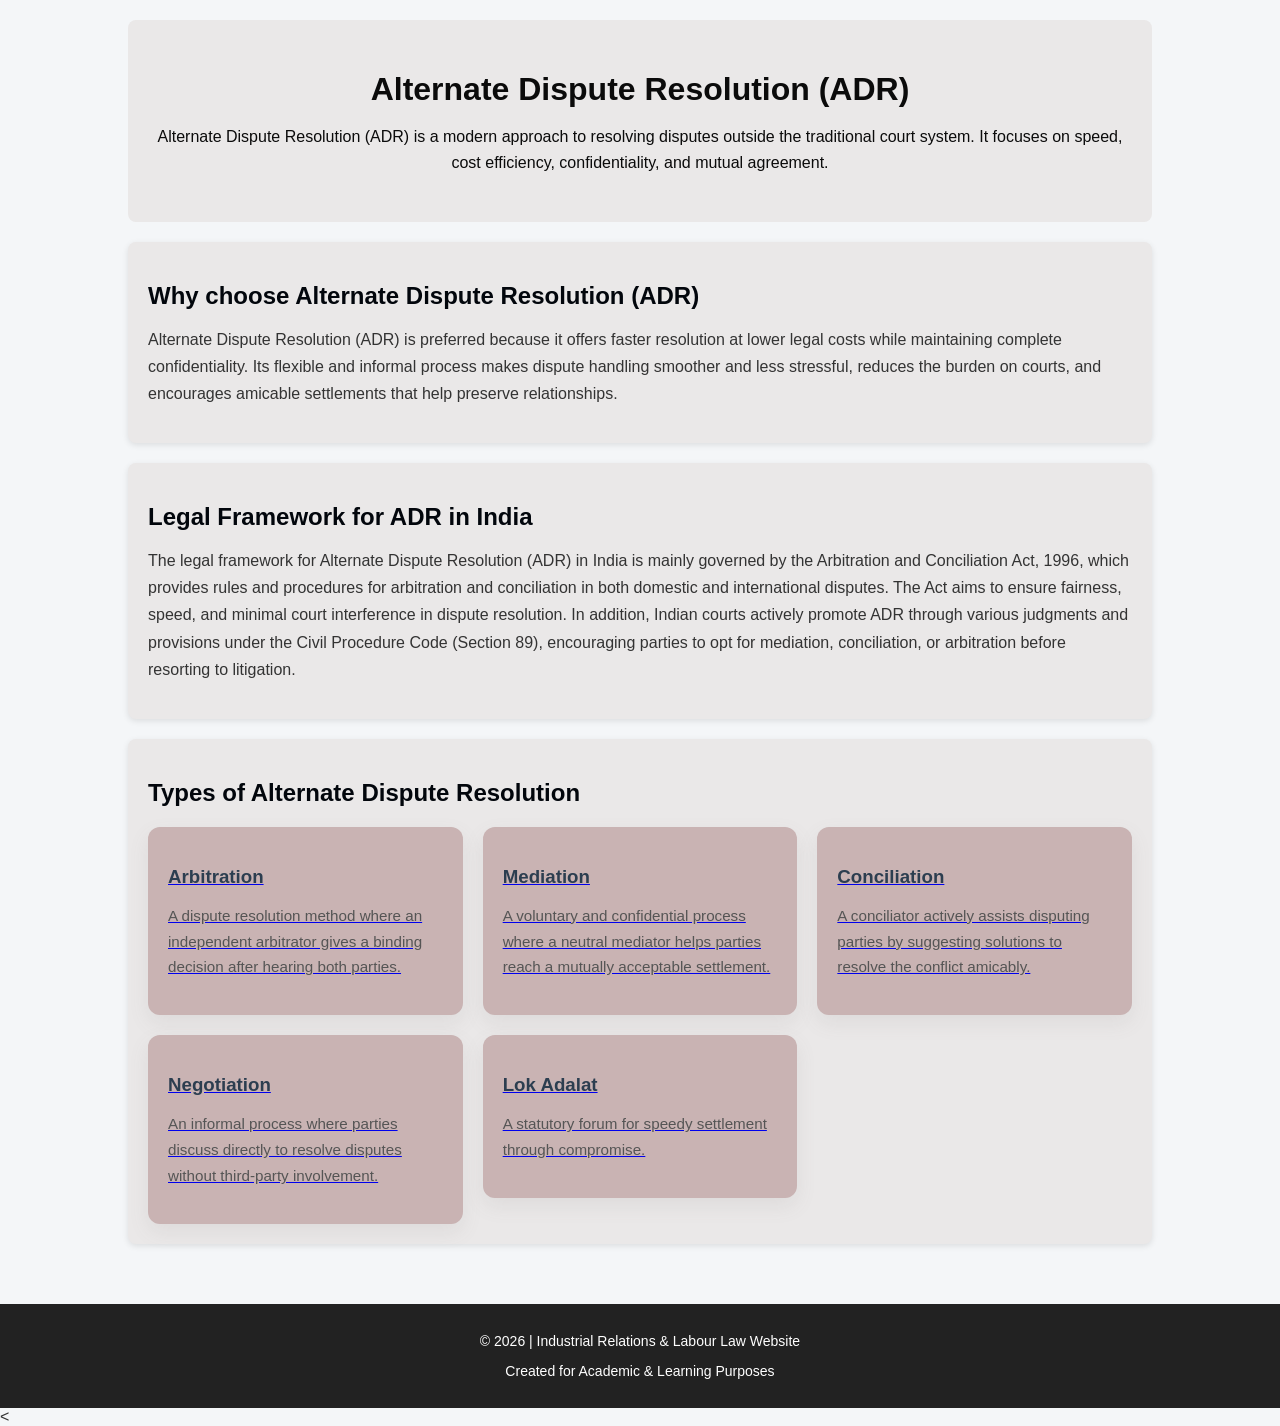
<file: 3.html>
<!DOCTYPE html>
<html lang="en">
<head>
    <meta charset="UTF-8">
    <meta name="viewport" content="width=device-width, initial-scale=1.0">
    <title>Alternate Dispute Resolution (ADR)</title>

    <!-- External CSS -->
    <link rel="stylesheet" href="4.css">
   
     
</head>

<body>

<div class="container">

    <header>
        <h1><strong>Alternate Dispute Resolution (ADR)</strong></h1>
        <p class="subtitle">
            Alternate Dispute Resolution (ADR) is a modern approach to resolving disputes 
            outside the traditional court system. It focuses on speed, cost efficiency, 
            confidentiality, and mutual agreement.
        </p>
    </header>

    <section class="content-section">
        <h2>Why choose Alternate Dispute Resolution (ADR)</h2>
        <p>
            Alternate Dispute Resolution (ADR) is preferred because it offers faster resolution at lower legal costs while maintaining complete confidentiality. 
            Its flexible and informal process makes dispute handling smoother and less stressful, reduces the burden on courts, and encourages amicable settlements that help preserve relationships.
        </p>
    </section>

    <section class="content-section">
        <h2>Legal Framework for ADR in India</h2>
        <p>
            The legal framework for Alternate Dispute Resolution (ADR) in India is mainly governed by the Arbitration and Conciliation Act, 1996, 
            which provides rules and procedures for arbitration and conciliation in both domestic and international disputes. The Act aims to ensure 
            fairness, speed, and minimal court interference in dispute resolution. In addition, Indian courts actively promote ADR through various 
            judgments and provisions under the Civil Procedure Code (Section 89), encouraging parties to opt for mediation, conciliation, or 
            arbitration before resorting to litigation.
        </p>
    </section>

    <!-- Types of Alternate Dispute Resolution -->
<section class="content-section">
    <h2>Types of Alternate Dispute Resolution</h2>

    <!-- Cards will be loaded here by JavaScript -->
    <div class="card-container" id="adrCards"></div>
</section>

<!-- Link JS -->
<script src="5.js"></script>




    

    </section>

</div>

<footer>
    <p>© 2026 | Industrial Relations & Labour Law Website</p>
    <p>Created for Academic & Learning Purposes</p>
</footer>

<

</body>
</html>
</file>
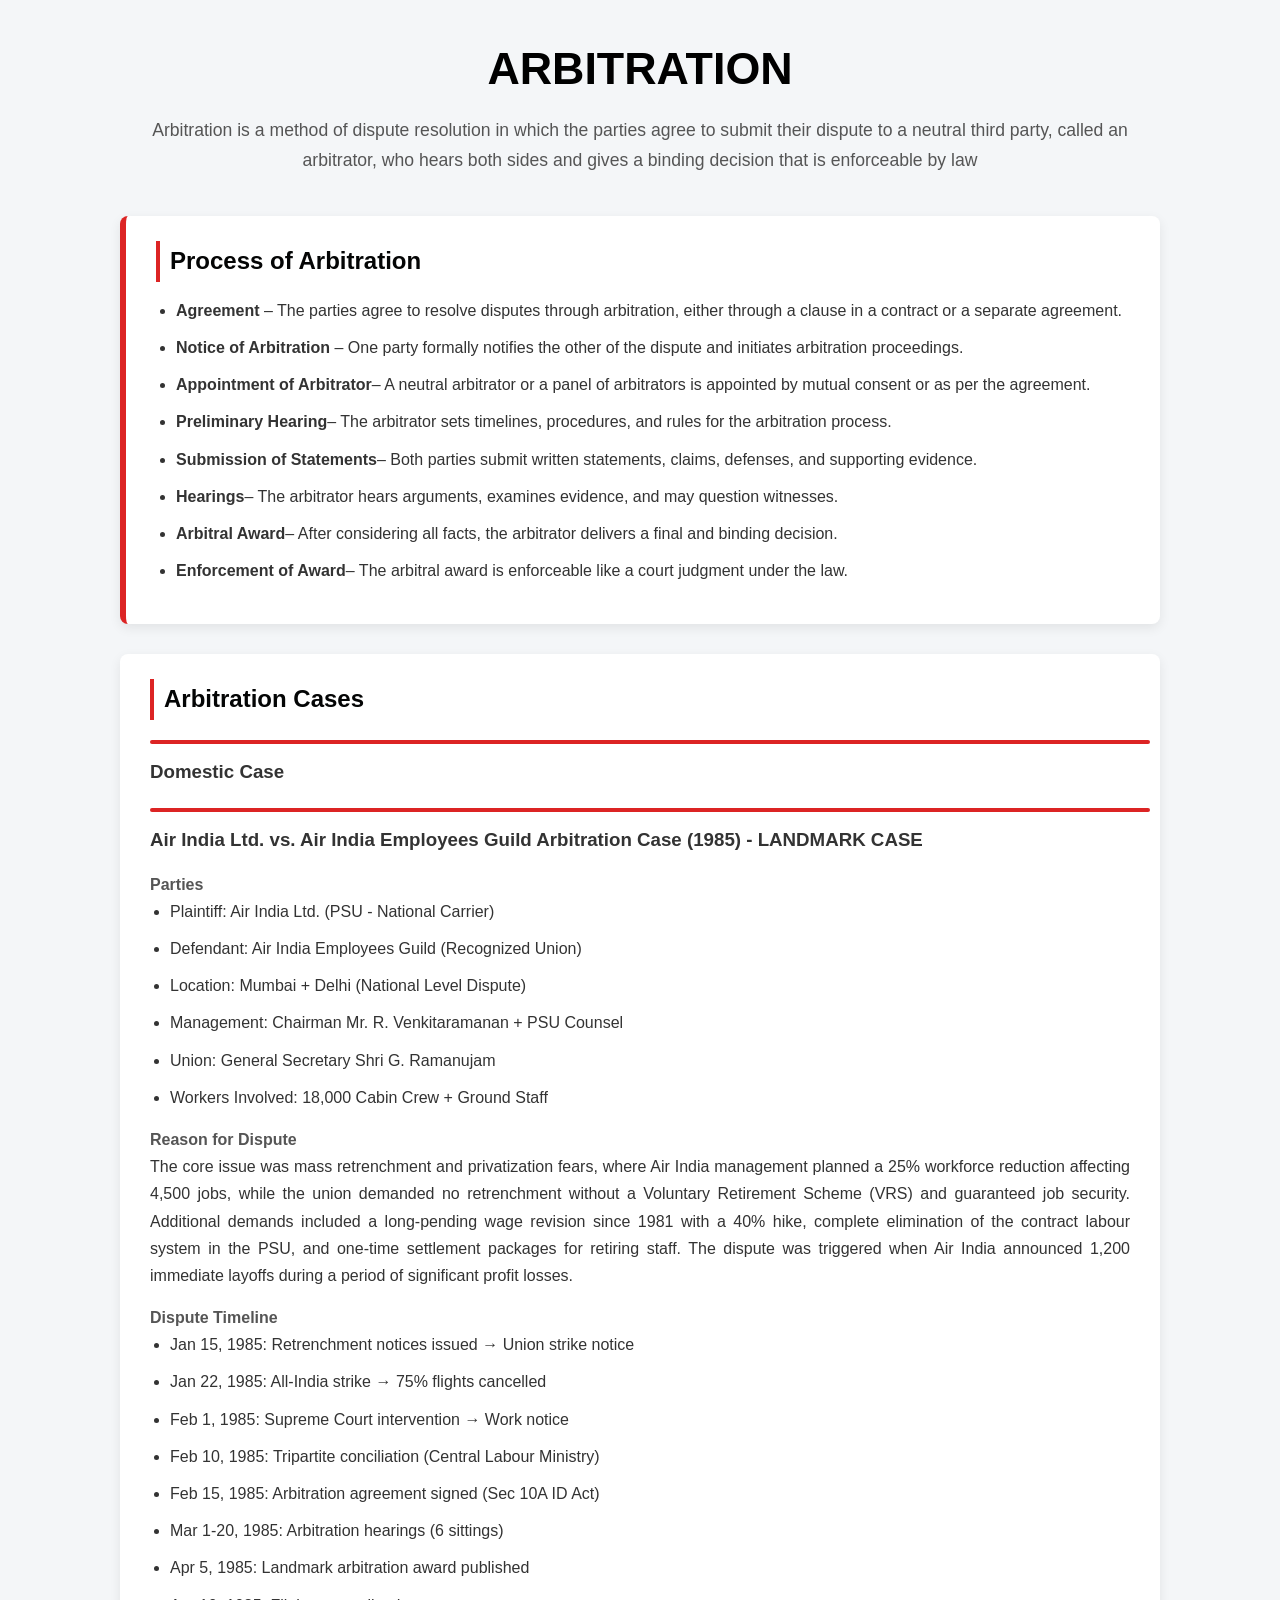
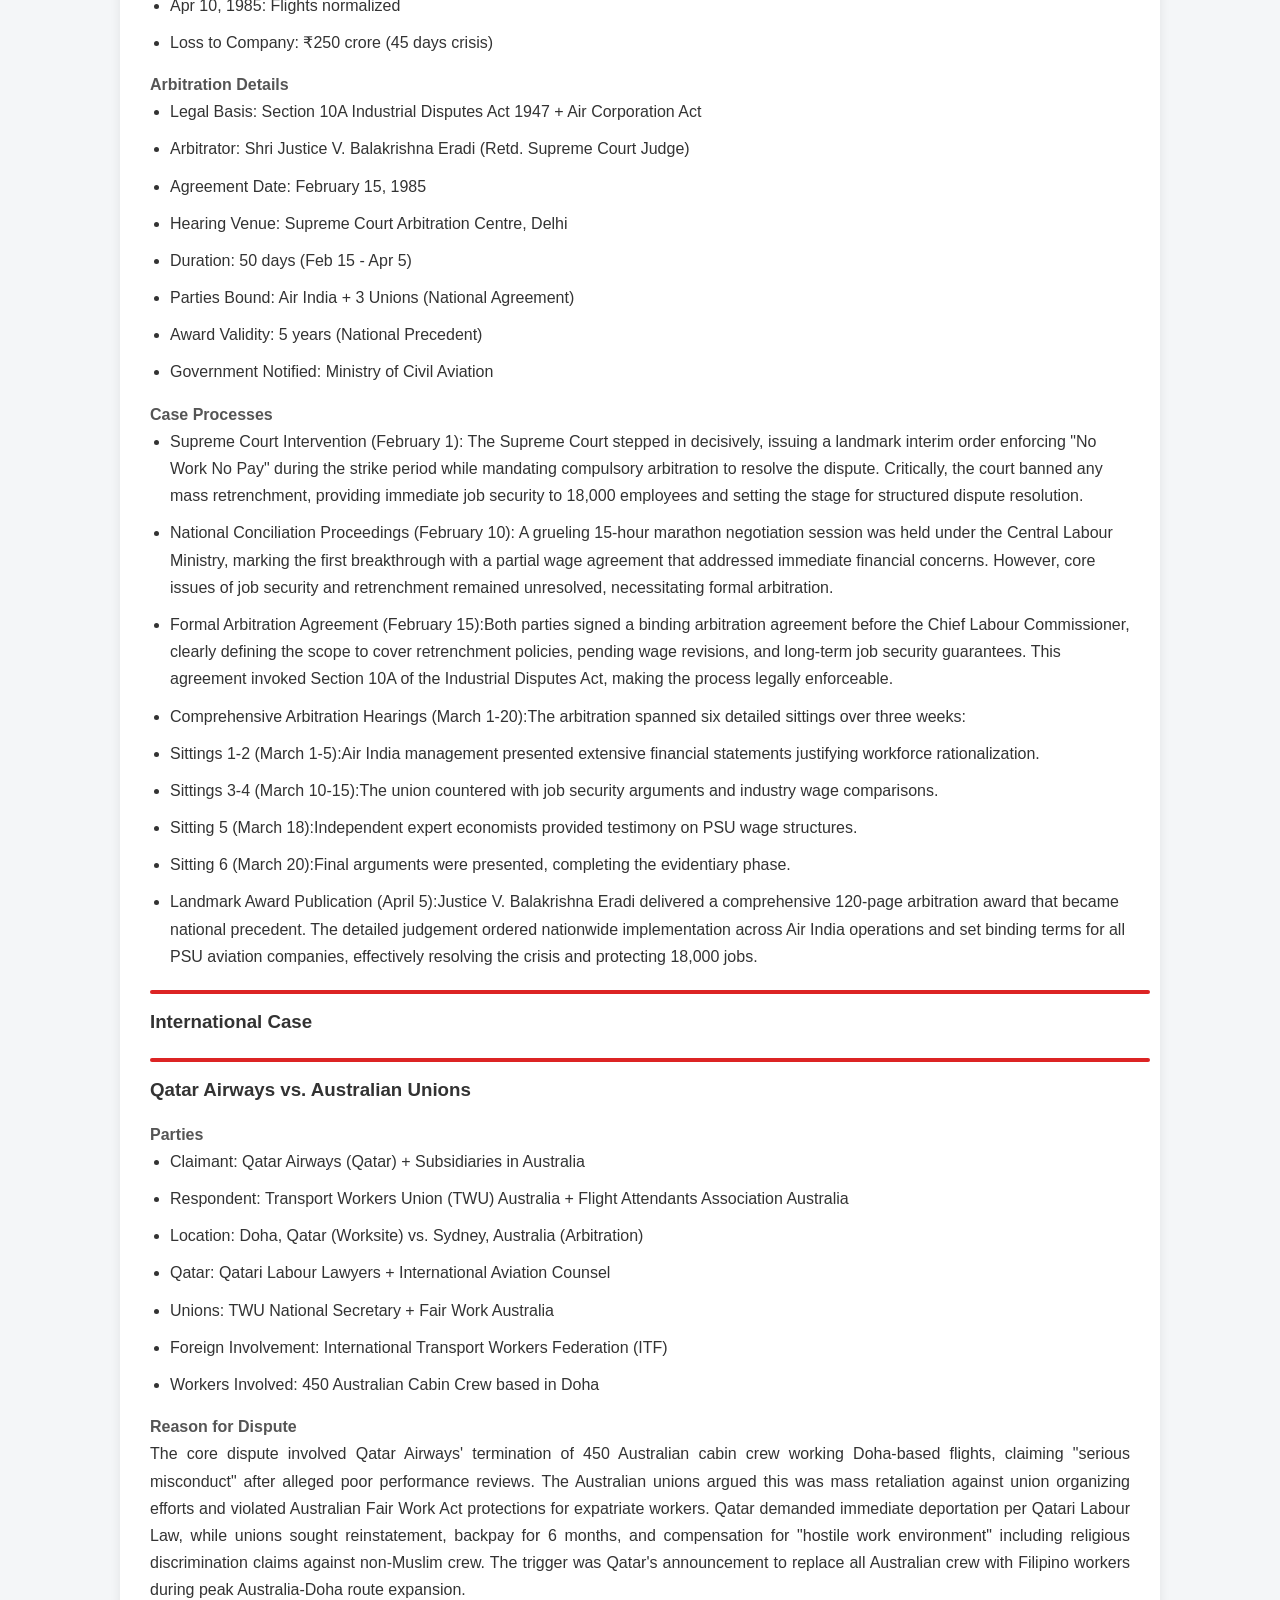
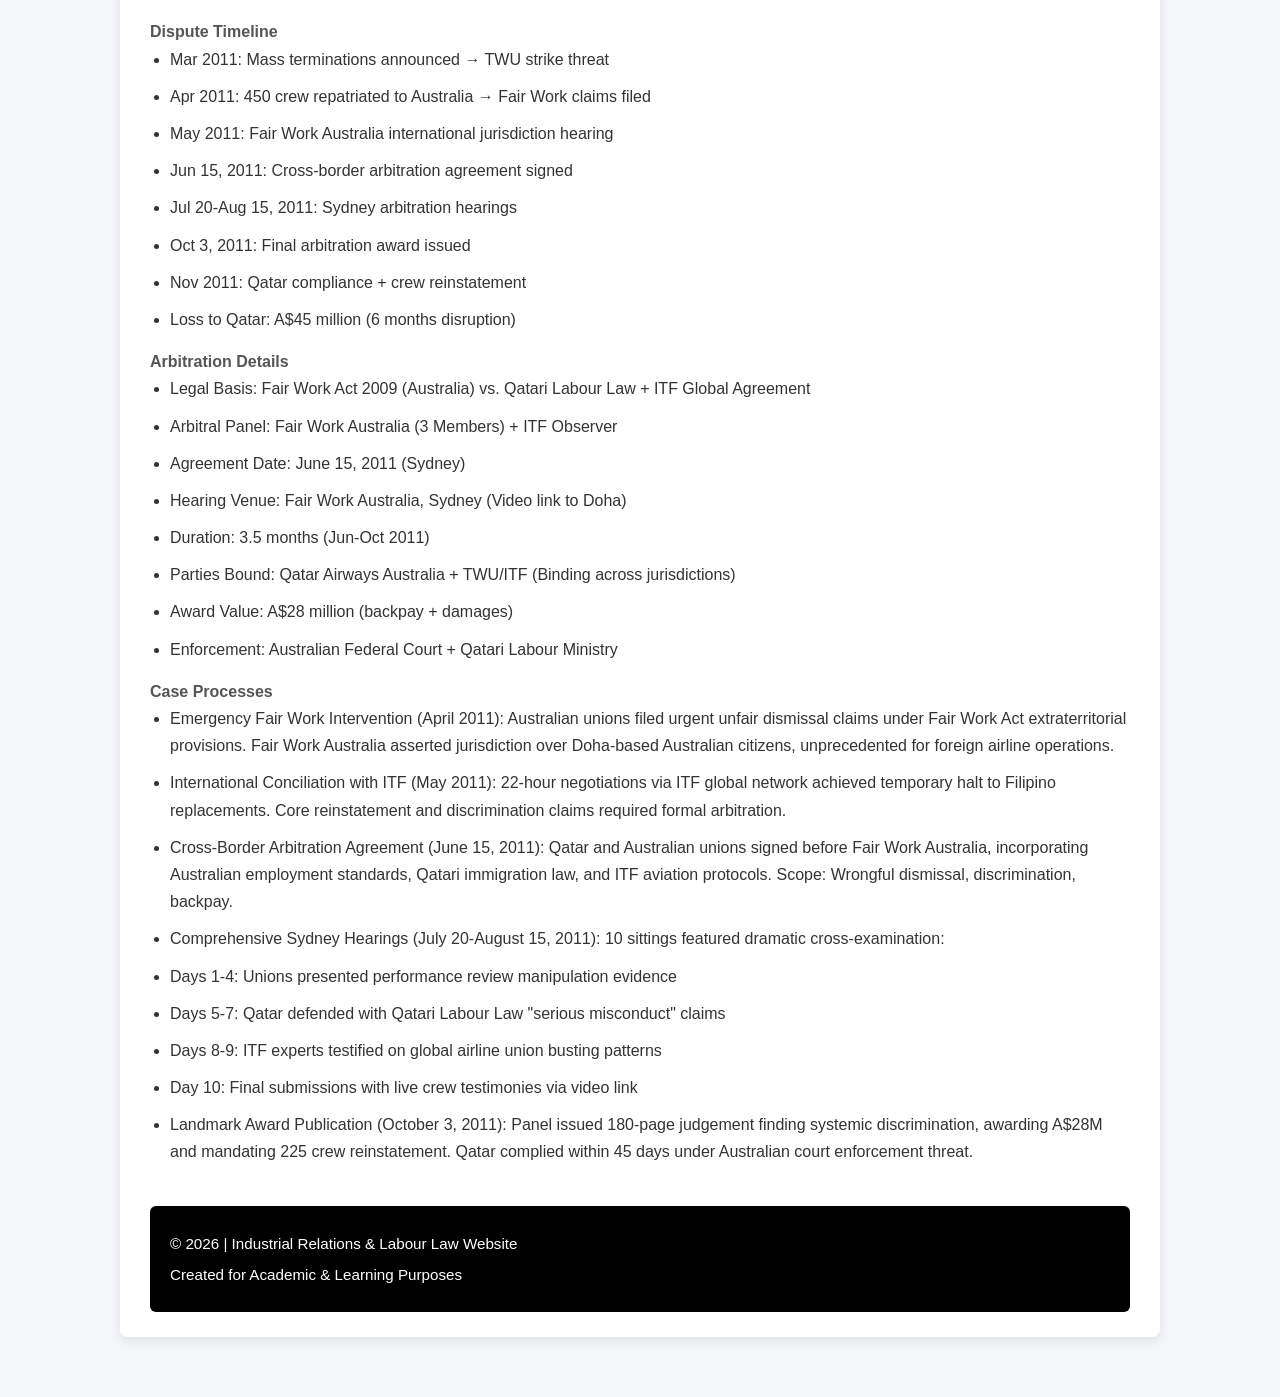
<file: arbitration.html>
<!DOCTYPE html>
<html lang="en">
<head>
    <meta charset="UTF-8">
    <meta name="viewport" content="width=device-width, initial-scale=1.0">
    <title>ARBITRATION</title>

    <!-- External CSS -->
    <link rel="stylesheet" href="arb.css">
    <script src="arb.js"></script>
</head>

<body>

<div class="container">

    <header>
        <h1>ARBITRATION</h1>
        <p class="subtitle">Arbitration is a method of dispute resolution in which 
            the parties agree to submit their dispute to a neutral third party, called an arbitrator, 
            who hears both sides and gives a binding decision that is enforceable by law</p>
    </header>

        <section class="content-section">
        <h2>Process of Arbitration</h2>
               
        <ul>
            <li><strong>Agreement</strong> – The parties agree to resolve disputes through arbitration, 
                either through a clause in a contract or a separate agreement. </li>
            <li><strong>Notice of Arbitration</strong> – One party formally notifies the other of the dispute and 
                initiates arbitration proceedings.</li>
            <li><strong>Appointment of Arbitrator</strong>– A neutral arbitrator or a panel of arbitrators is 
                appointed by mutual consent or as per the agreement.</li>
            <li><strong>Preliminary Hearing</strong>– The arbitrator sets timelines, procedures, and 
                rules for the arbitration process.</li>
            <li><strong>Submission of Statements</strong>– Both parties submit written statements, claims, 
                defenses, and supporting evidence.</li>
            <li><strong>Hearings</strong>– The arbitrator hears arguments, examines evidence, and
                 may question witnesses.</li>
            <li><strong>Arbitral Award</strong>– After considering all facts, the arbitrator 
                delivers a final and binding decision.</li>
            <li><strong>Enforcement of Award</strong>– The arbitral award is enforceable like a court judgment under the law.</li>
                    </ul>
    </section>

        <section class="content-section">
        <h2><strong>Arbitration Cases</strong></h2>
        <div class="red-divider"></div>
        <h3><strong>Domestic Case</strong></h3>
        <p>
        <h3><strong>Air India Ltd. vs. Air India Employees Guild Arbitration Case (1985) - LANDMARK CASE</strong>
            </h3>
        <h4><strong>Parties</strong></h4>
        <ul>
        <li>Plaintiff: Air India Ltd. (PSU - National Carrier)</li>
        <li>Defendant: Air India Employees Guild (Recognized Union)</li>
        <li> Location: Mumbai + Delhi (National Level Dispute)
        <li>Management: Chairman Mr. R. Venkitaramanan + PSU Counsel</li>
        <li>Union: General Secretary Shri G. Ramanujam</li>
        <li>Workers Involved: 18,000 Cabin Crew + Ground Staff</li>
            </ul>
        </p>
        <h4><strong>Reason for Dispute</strong></h4>
        <p>The core issue was mass retrenchment and privatization fears, where Air India management planned a 25% workforce
         reduction affecting 4,500 jobs, while the union demanded no retrenchment without a Voluntary Retirement Scheme 
         (VRS) and guaranteed job security. Additional demands included a long-pending wage revision since 1981 with a 
         40% hike, complete elimination of the contract labour system in the PSU, and one-time settlement packages for 
         retiring staff. The dispute was triggered when Air India announced 1,200 immediate layoffs during a period of 
         significant profit losses.
        </p>
        <h4><strong>Dispute Timeline</strong></h4>
        <ul>
        <li>Jan 15, 1985: Retrenchment notices issued → Union strike notice</li>
        <li>Jan 22, 1985: All-India strike → 75% flights cancelled</li>
        <li>Feb 1, 1985: Supreme Court intervention → Work notice</li>
        <li>Feb 10, 1985: Tripartite conciliation (Central Labour Ministry)</li>
        <li>Feb 15, 1985: Arbitration agreement signed (Sec 10A ID Act)</li>
        <li>Mar 1-20, 1985: Arbitration hearings (6 sittings)</li>
        <li>Apr 5, 1985: Landmark arbitration award published</li>
        <li>Apr 10, 1985: Flights normalized</li>
        <li>Loss to Company: ₹250 crore (45 days crisis)</li></ul>
           
        <h4><strong>Arbitration Details</strong></h4>
        <ul>
        <li>Legal Basis: Section 10A Industrial Disputes Act 1947 + Air Corporation Act</li>
        <li>Arbitrator: Shri Justice V. Balakrishna Eradi (Retd. Supreme Court Judge)</li>
        <li>Agreement Date: February 15, 1985</li>
        <li>Hearing Venue: Supreme Court Arbitration Centre, Delhi</li>
        <li>Duration: 50 days (Feb 15 - Apr 5)</li>
        <li>Parties Bound: Air India + 3 Unions (National Agreement)</li>
        <li>Award Validity: 5 years (National Precedent)</li>
        <li>Government Notified: Ministry of Civil Aviation</li>
             </ul>

        <h4><strong>Case Processes</strong></h4>
    <ul>
        <li>Supreme Court Intervention (February 1): The Supreme Court stepped in decisively, issuing a 
        landmark interim order enforcing "No Work No Pay" during the strike period while mandating compulsory 
        arbitration to resolve the dispute. Critically, the court banned any mass retrenchment, providing 
        immediate job security to 18,000 employees and setting the stage for structured dispute resolution.</li>
        
        <li>National Conciliation Proceedings (February 10): A grueling 15-hour marathon negotiation session was 
        held under the Central Labour Ministry, marking the first breakthrough with a partial wage agreement 
        that addressed immediate financial concerns. However, core issues of job security and retrenchment 
        remained unresolved, necessitating formal arbitration.</li>
        
        <li>Formal Arbitration Agreement (February 15):Both parties signed a binding arbitration 
        agreement before the Chief Labour Commissioner, clearly defining the scope to cover retrenchment policies,
        pending wage revisions, and long-term job security guarantees. This agreement invoked Section 10A of the 
        Industrial Disputes Act, making the process legally enforceable.</li>
        
        <li>Comprehensive Arbitration Hearings (March 1-20):The arbitration spanned six detailed sittings over three weeks:</li>
          <li>Sittings 1-2 (March 1-5):Air India management presented extensive financial statements justifying workforce rationalization.</li>
          <li>Sittings 3-4 (March 10-15):The union countered with job security arguments and industry wage comparisons.</li>
          <li>Sitting 5 (March 18):Independent expert economists provided testimony on PSU wage structures.</li>
          <li>Sitting 6 (March 20):Final arguments were presented, completing the evidentiary phase.</li>
          <li>Landmark Award Publication (April 5):Justice V. Balakrishna Eradi delivered a comprehensive 120-page arbitration 
            award that became national precedent. The detailed judgement ordered nationwide implementation across Air India 
            operations and set binding terms for all PSU aviation companies, effectively resolving the crisis and protecting
             18,000 jobs.</li>
     </ul>
     <div class="red-divider"></div>
     <h3><strong>International Case</strong></h3>
     <p>
     <h3><strong>Qatar Airways vs. Australian Unions</strong>
         </h3>
     <h4><strong>Parties</strong></h4>
     <ul>
     <li>Claimant: Qatar Airways (Qatar) + Subsidiaries in Australia</li>
        <li>Respondent: Transport Workers Union (TWU) Australia + Flight Attendants Association Australia</li>
        <li> Location: Doha, Qatar (Worksite) vs. Sydney, Australia (Arbitration)</li>
        <li>Qatar: Qatari Labour Lawyers + International Aviation Counsel</li>
        <li>Unions: TWU National Secretary + Fair Work Australia</li>
        <li>Foreign Involvement: International Transport Workers Federation (ITF)</li>
        <li>Workers Involved: 450 Australian Cabin Crew based in Doha</li>
        </ul>
     </p>
     <h4><strong>Reason for Dispute</strong></h4>
     <p>The core dispute involved Qatar Airways' termination of 450 Australian cabin crew working Doha-based
         flights, claiming "serious misconduct" after alleged poor performance reviews. The Australian unions
          argued this was mass retaliation against union organizing efforts and violated Australian Fair Work
           Act protections for expatriate workers. Qatar demanded immediate deportation per Qatari Labour Law,
            while unions sought reinstatement, backpay for 6 months, and compensation for "hostile work 
            environment" including religious discrimination claims against non-Muslim crew. 
            The trigger was Qatar's announcement to replace all Australian crew with Filipino workers 
            during peak Australia-Doha route expansion.
     </p>
     <h4><strong>Dispute Timeline</strong></h4>
    <ul>
     <li>Mar 2011: Mass terminations announced → TWU strike threat</li>
     <li>Apr 2011: 450 crew repatriated to Australia → Fair Work claims filed</li>
     <li>May 2011: Fair Work Australia international jurisdiction hearing</li>
     <li>Jun 15, 2011: Cross-border arbitration agreement signed</li>
     <li>Jul 20-Aug 15, 2011: Sydney arbitration hearings</li>
     <li>Oct 3, 2011: Final arbitration award issued</li>
     <li>Nov 2011: Qatar compliance + crew reinstatement</li>
     <li>Loss to Qatar: A$45 million (6 months disruption)</li>
    </ul>
        
     <h4><strong>Arbitration Details</strong></h4>
     <ul>
     <li>Legal Basis: Fair Work Act 2009 (Australia) vs. Qatari Labour Law + ITF Global Agreement</li>
     <li>  Arbitral Panel: Fair Work Australia (3 Members) + ITF Observer</li>
     <li>Agreement Date: June 15, 2011 (Sydney)</li>
     <li>Hearing Venue: Fair Work Australia, Sydney (Video link to Doha)</li>
     <li>Duration: 3.5 months (Jun-Oct 2011)</li>
     <li>Parties Bound: Qatar Airways Australia + TWU/ITF (Binding across jurisdictions)</li>
     <li>Award Value: A$28 million (backpay + damages)</li>
     <li>Enforcement: Australian Federal Court + Qatari Labour Ministry</li>
     </ul>

     <h4><strong>Case Processes</strong></h4>
 <ul>
     <li>Emergency Fair Work Intervention (April 2011): Australian unions filed urgent unfair dismissal 
        claims under Fair Work Act extraterritorial provisions. Fair Work Australia asserted jurisdiction 
        over Doha-based Australian citizens, unprecedented for foreign airline operations.</li>

     <li>International Conciliation with ITF (May 2011): 22-hour negotiations via ITF global network 
        achieved temporary halt to Filipino replacements. Core reinstatement and discrimination claims 
        required formal arbitration.</li>
        
     <li>Cross-Border Arbitration Agreement (June 15, 2011): Qatar and Australian unions signed before
         Fair Work Australia, incorporating Australian employment standards, Qatari immigration law, and 
         ITF aviation protocols. Scope: Wrongful dismissal, discrimination, backpay.</li>
        
     <li>Comprehensive Sydney Hearings (July 20-August 15, 2011): 10 sittings featured dramatic cross-examination:</li>
         <li>Days 1-4: Unions presented performance review manipulation evidence</li>
         <li>Days 5-7: Qatar defended with Qatari Labour Law "serious misconduct" claims</li>
         <li>Days 8-9: ITF experts testified on global airline union busting patterns</li>
         <li>Day 10: Final submissions with live crew testimonies via video link</li>
        
     <li>Landmark Award Publication (October 3, 2011): Panel issued 180-page judgement finding systemic 
        discrimination, awarding A$28M and mandating 225 crew reinstatement. Qatar complied within 45 days 
        under Australian court enforcement threat.</li>
</ul>
    
<!-- Footer -->
<footer class="site-footer">
    <p>© 2026 | Industrial Relations & Labour Law Website</p>
    <p>Created for Academic & Learning Purposes</p>
</footer>

</body>
</html>
</file>
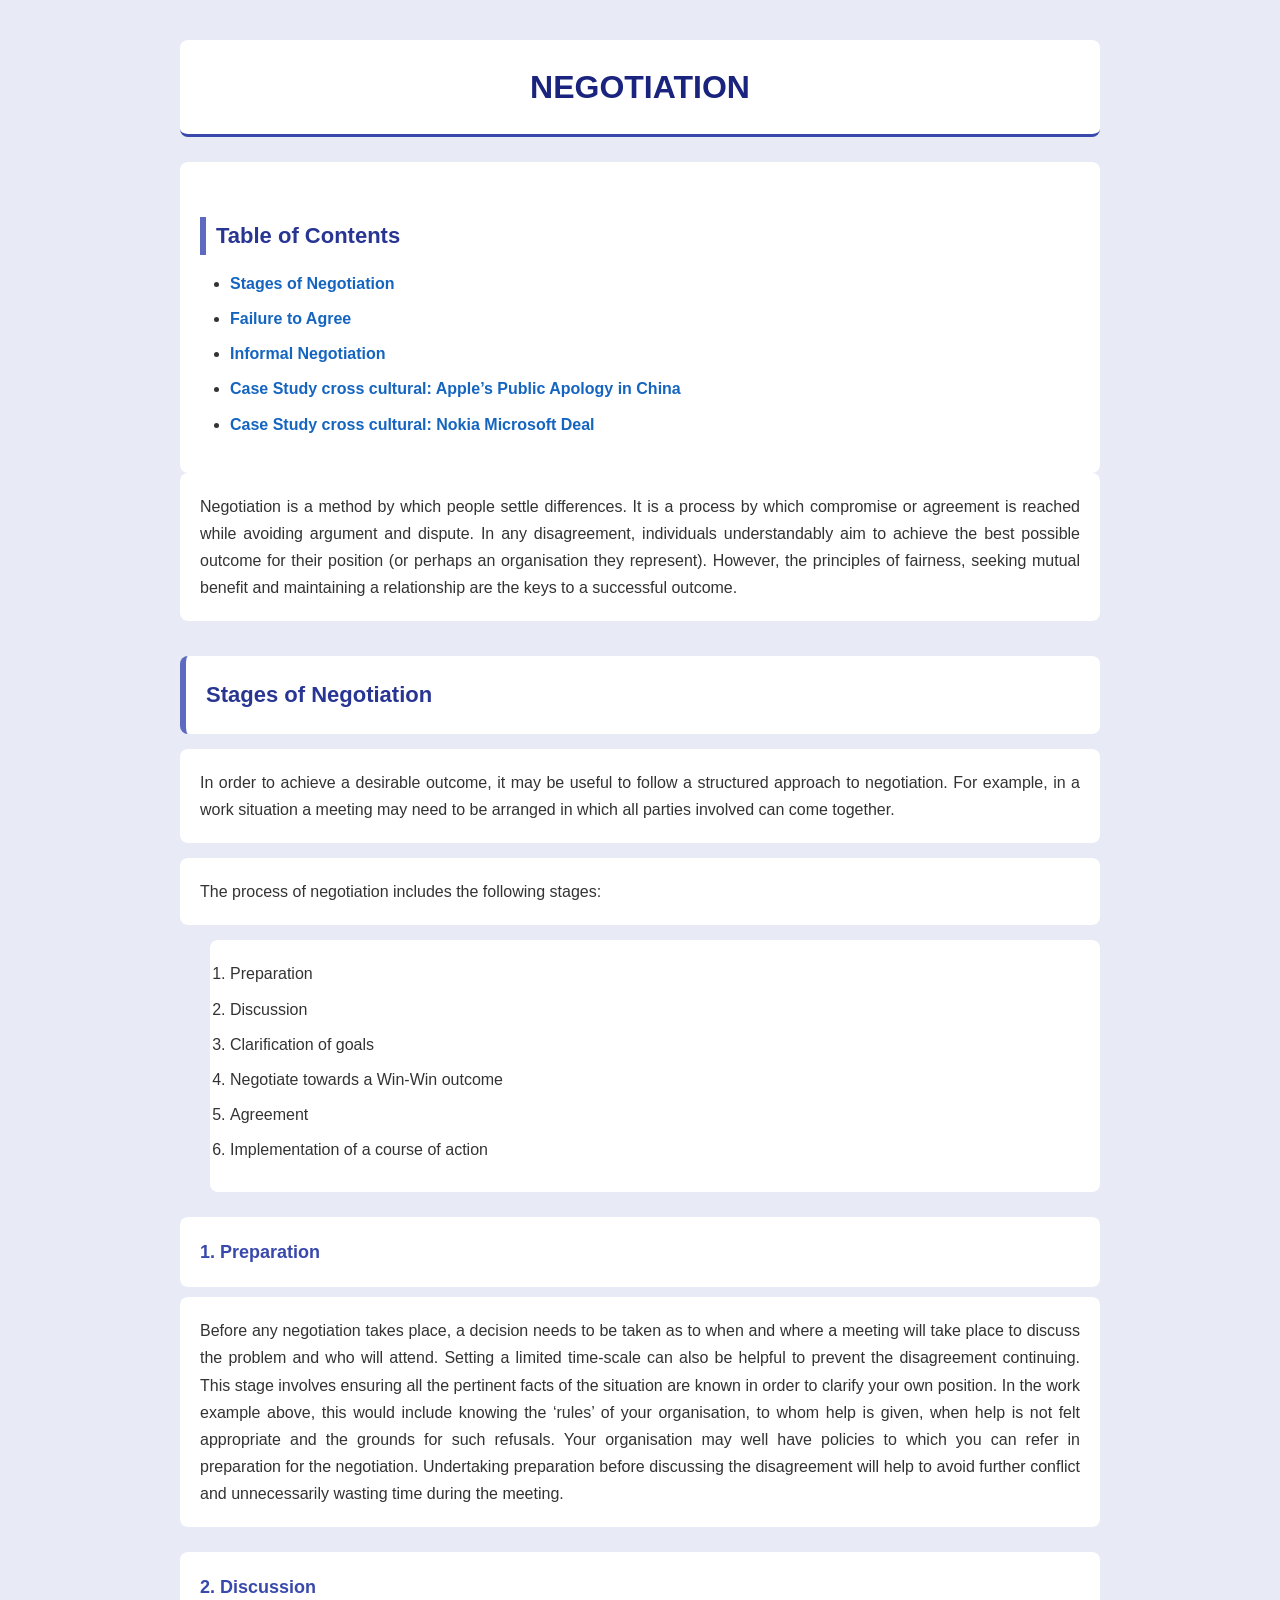
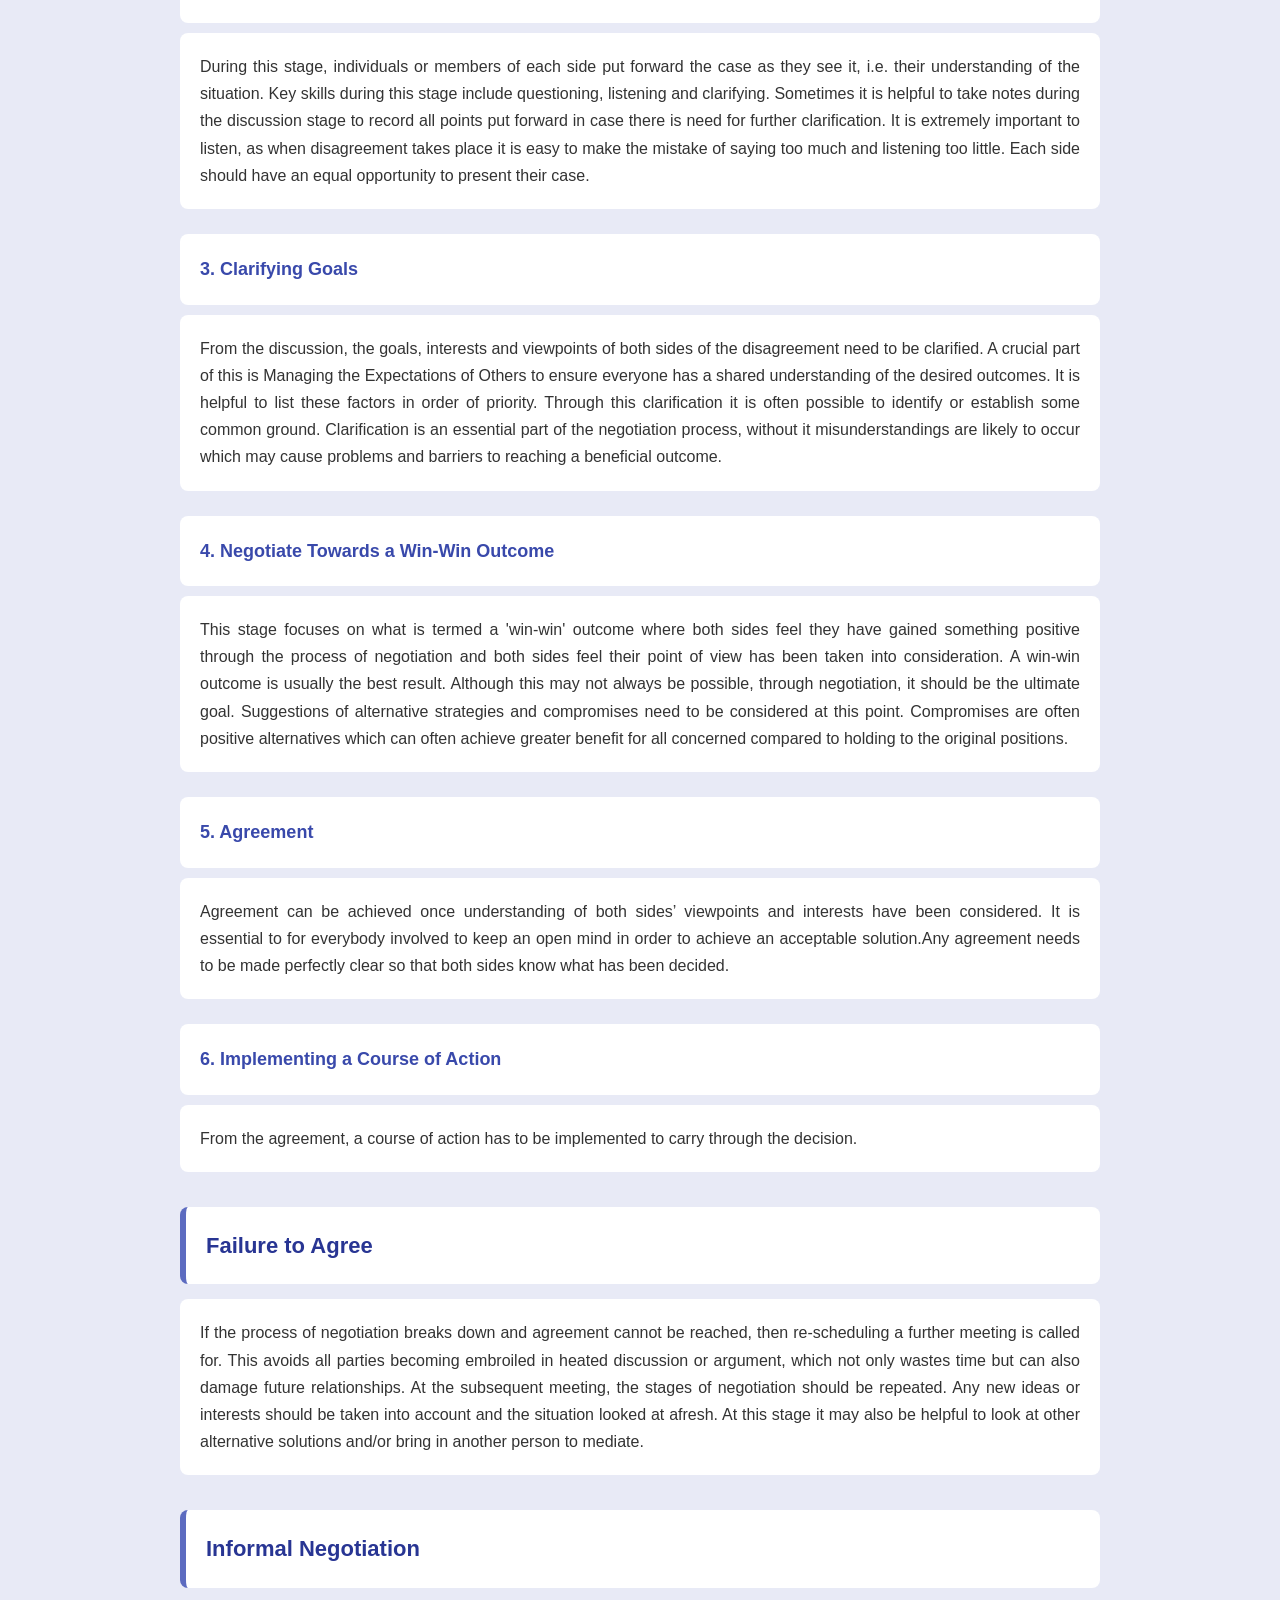
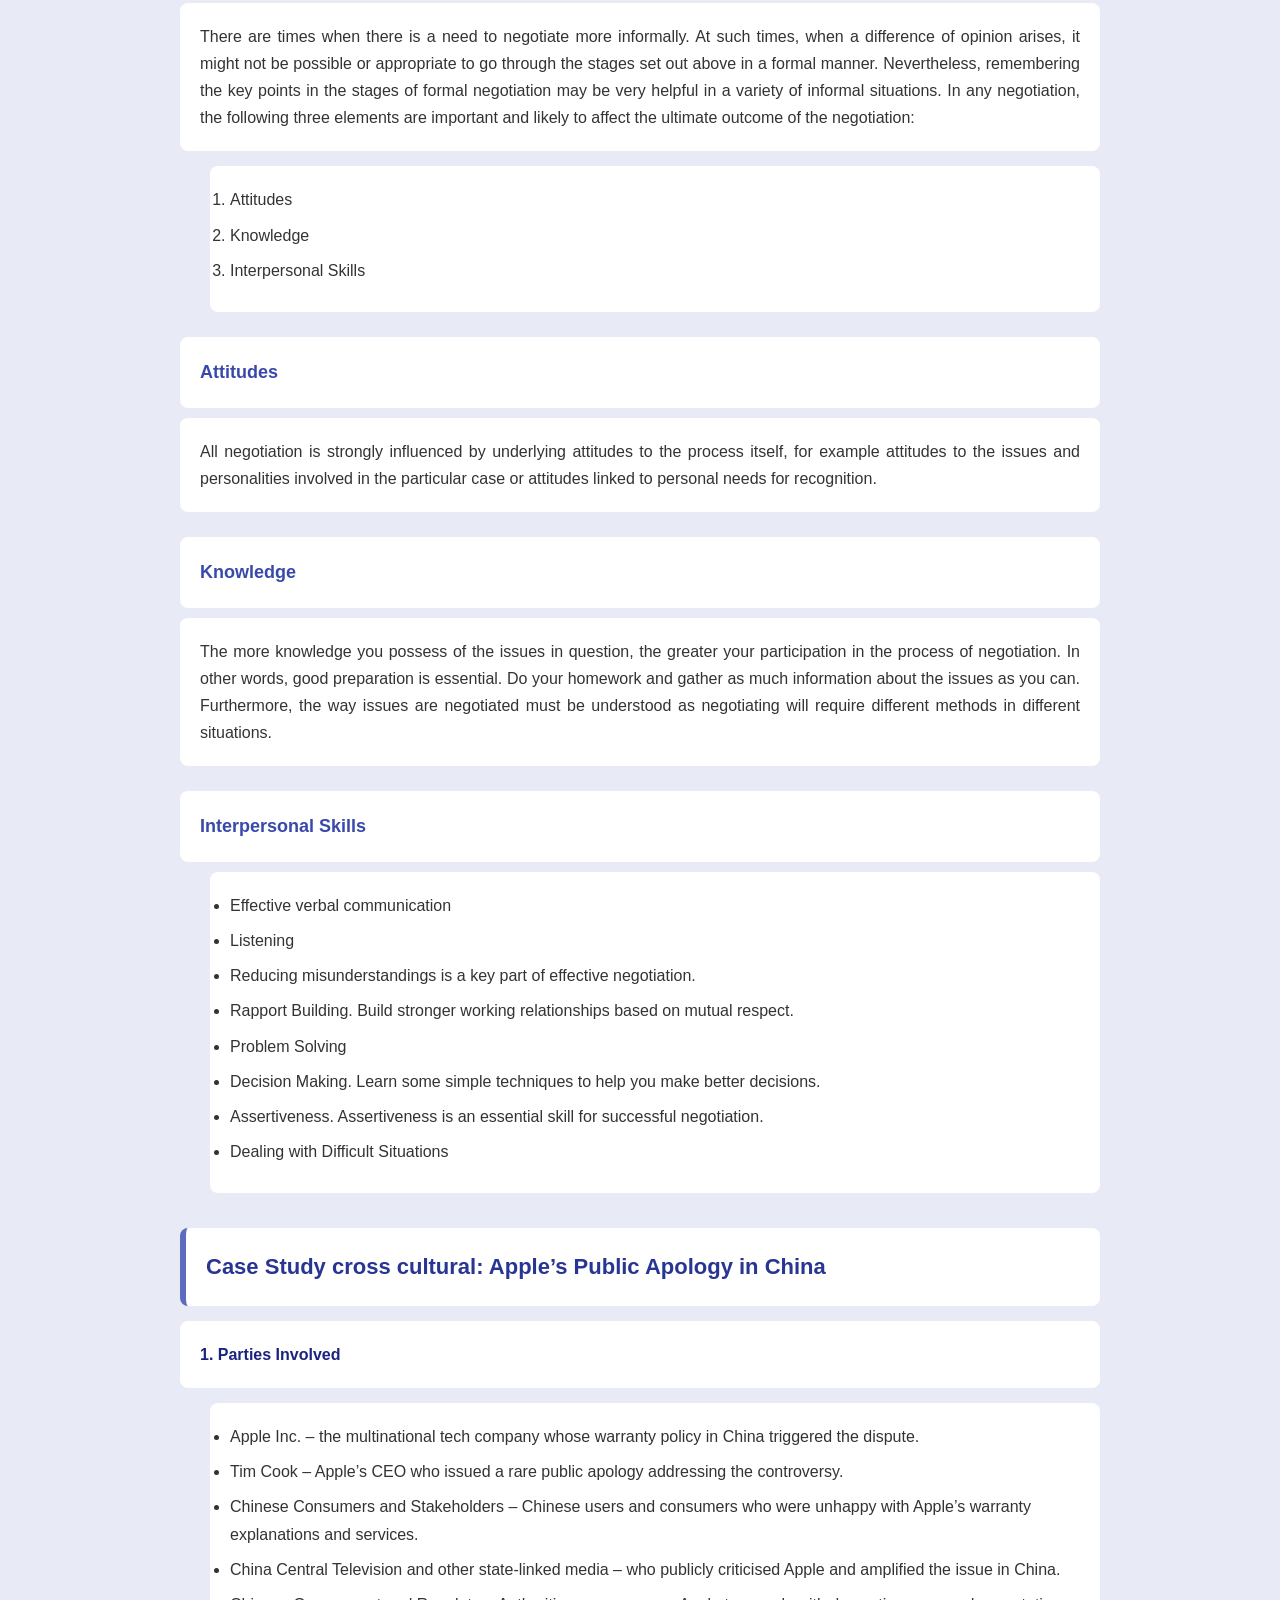
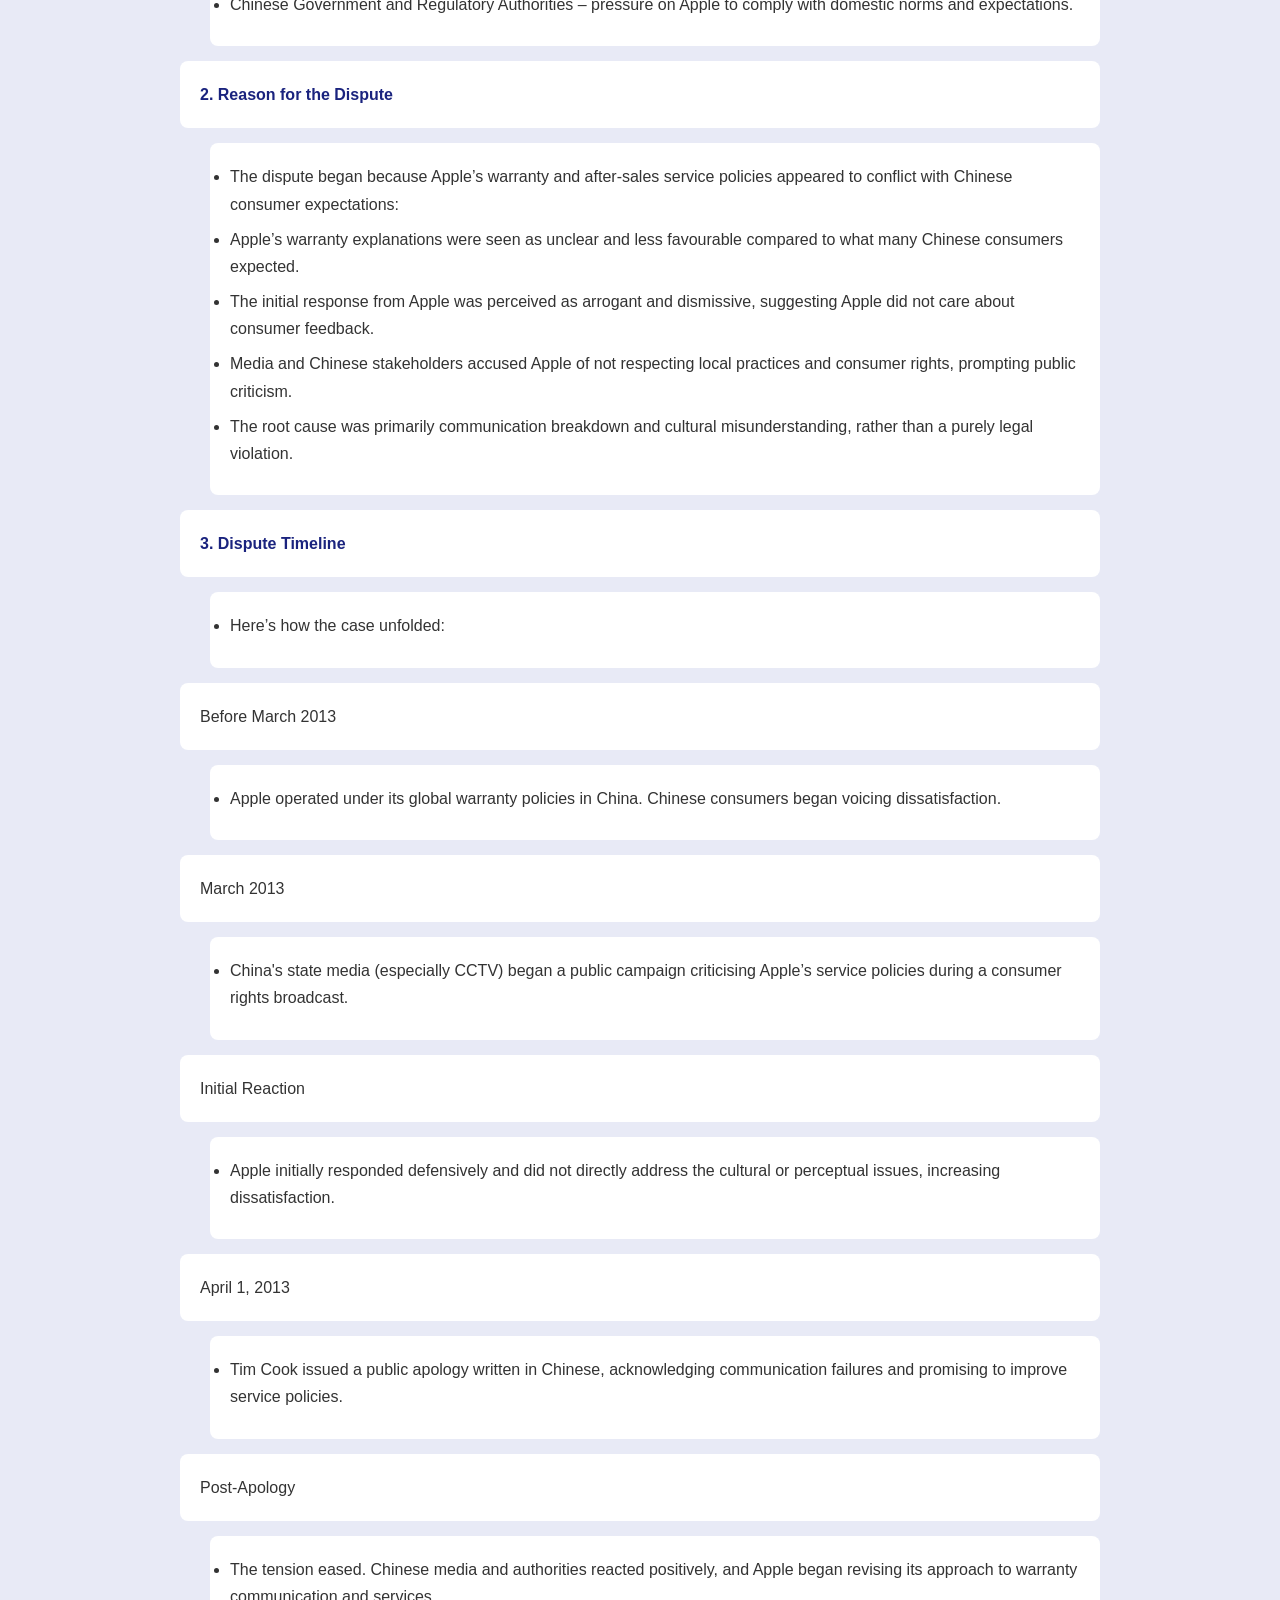
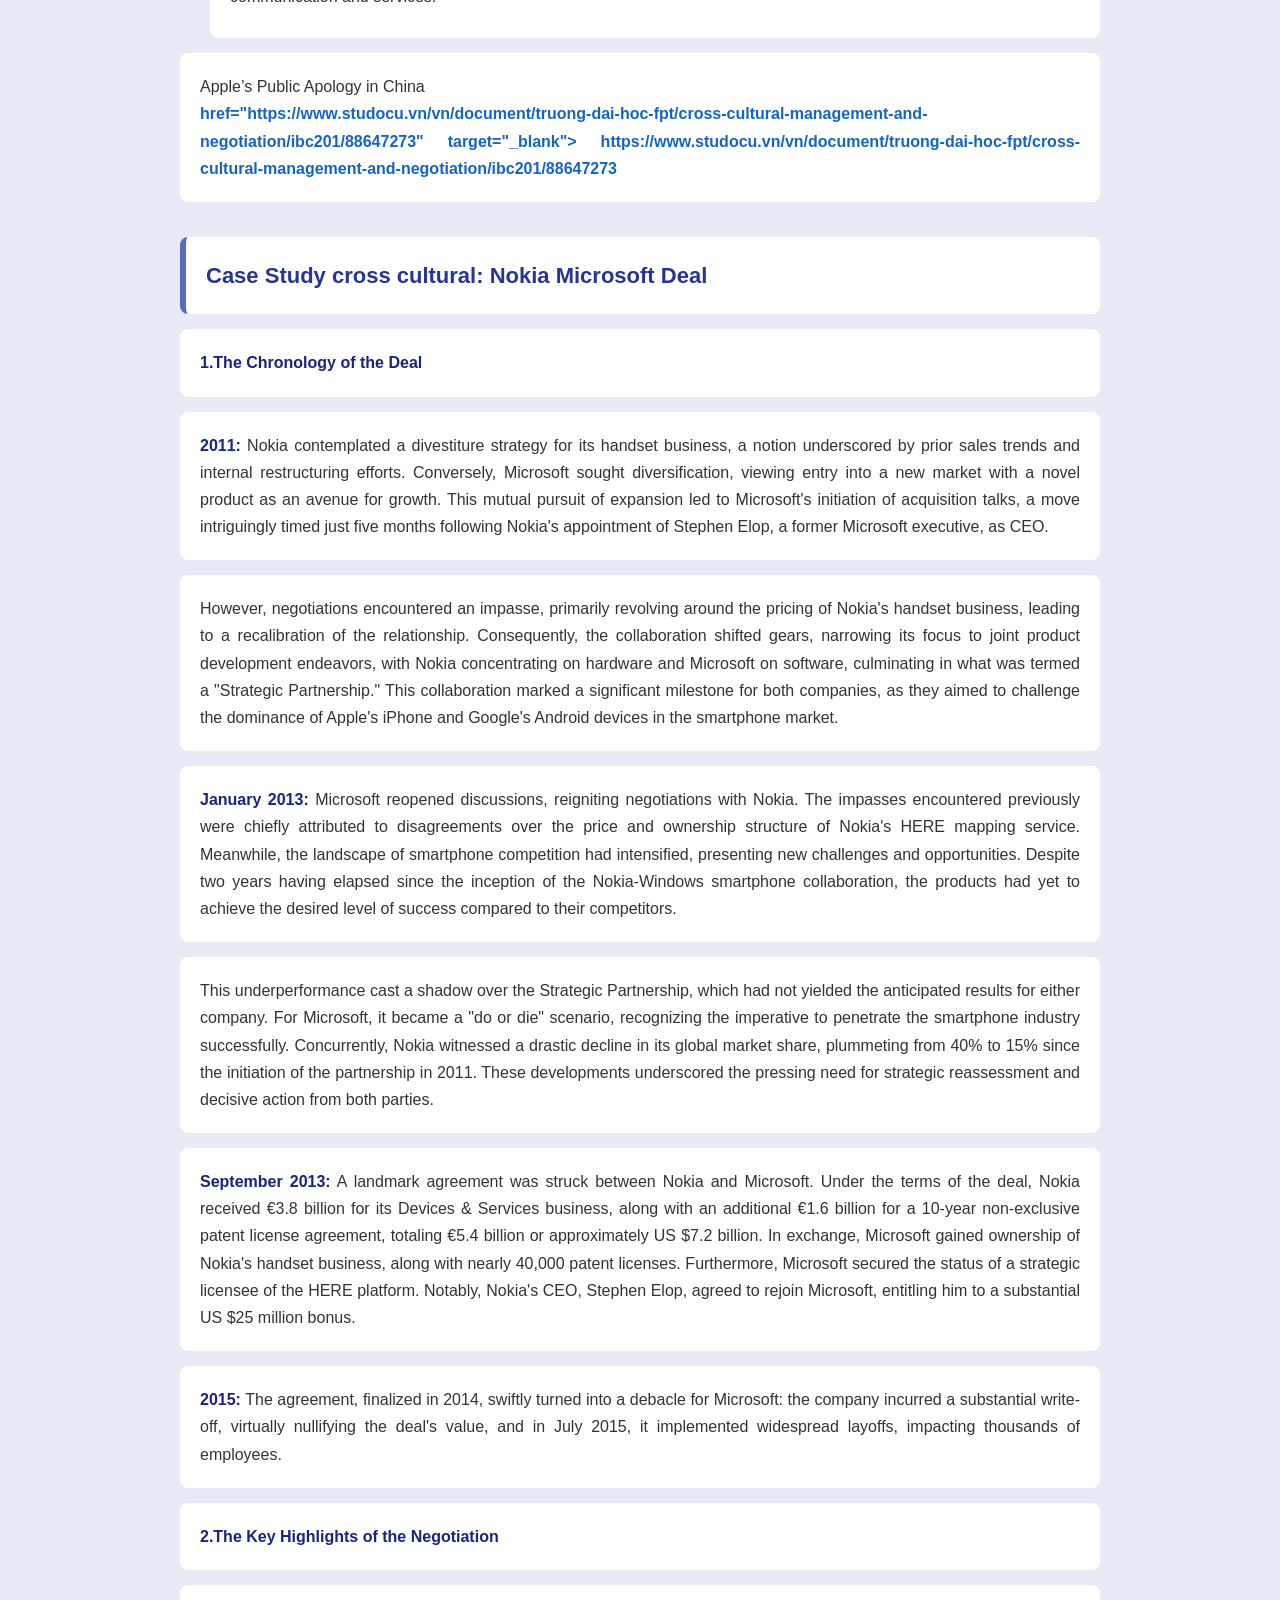
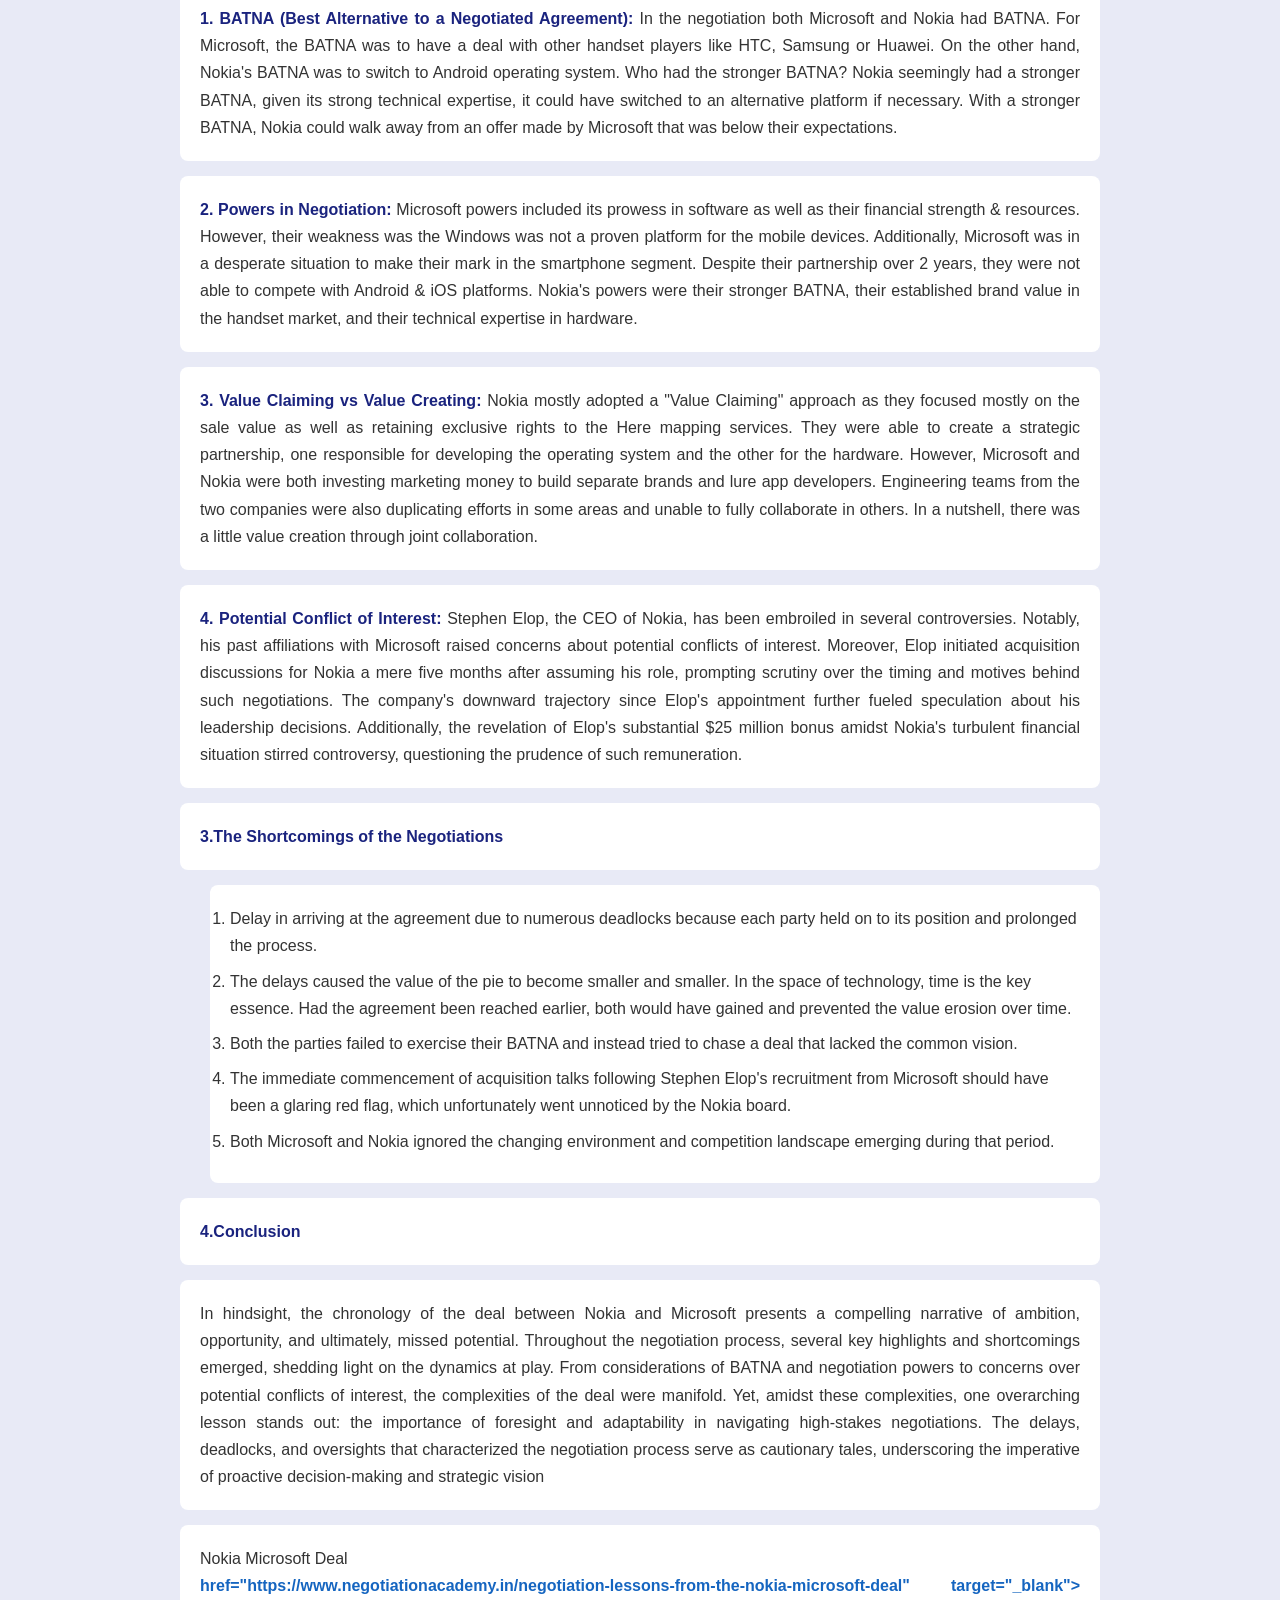
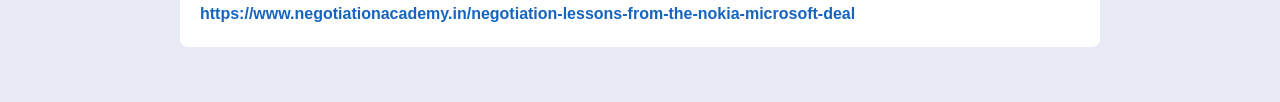
<file: N.html>
<!DOCTYPE html>
<html lang="en">
<head>
    <meta charset="utf-8">
    <meta name="viewport" content="width=device-width, initial-scale=1.0">
    <title>Negotiation and Case Studies</title>
    <link rel="stylesheet" href="N.css">
</head>
<body>

<h1>NEGOTIATION</h1>

<p>Negotiation is a method by which people settle differences. It is a process by which compromise or agreement is reached while avoiding argument and dispute.

In any disagreement, individuals understandably aim to achieve the best possible outcome for their position (or perhaps an organisation they represent). However, the principles of fairness, seeking mutual benefit and maintaining a relationship are the keys to a successful outcome.</p>

<h2>Stages of Negotiation</h2>

<p>In order to achieve a desirable outcome, it may be useful to follow a structured approach to negotiation. For example, in a work situation a meeting may need to be arranged in which all parties involved can come together.</p>

<p>The process of negotiation includes the following stages:</p>

<ol>
<li>Preparation</li>
<li>Discussion</li>
<li>Clarification of goals</li>
<li>Negotiate towards a Win-Win outcome</li>
<li>Agreement</li>
<li>Implementation of a course of action</li>
</ol>

<h3>1. Preparation</h3>

<p>Before any negotiation takes place, a decision needs to be taken as to when and where a meeting will take place to discuss the problem and who will attend. Setting a limited time-scale can also be helpful to prevent the disagreement continuing.

This stage involves ensuring all the pertinent facts of the situation are known in order to clarify your own position. In the work example above, this would include knowing the ‘rules’ of your organisation, to whom help is given, when help is not felt appropriate and the grounds for such refusals. Your organisation may well have policies to which you can refer in preparation for the negotiation.

Undertaking preparation before discussing the disagreement will help to avoid further conflict and unnecessarily wasting time during the meeting.</p>

<h3>2. Discussion</h3>

<p>During this stage, individuals or members of each side put forward the case as they see it, i.e. their understanding of the situation.

Key skills during this stage include questioning, listening and clarifying.

Sometimes it is helpful to take notes during the discussion stage to record all points put forward in case there is need for further clarification.  It is extremely important to listen, as when disagreement takes place it is easy to make the mistake of saying too much and listening too little.  Each side should have an equal opportunity to present their case.</p>

<h3>3. Clarifying Goals</h3>

<p>From the discussion, the goals, interests and viewpoints of both sides of the disagreement need to be clarified. A crucial part of this is Managing the Expectations of Others to ensure everyone has a shared understanding of the desired outcomes.

It is helpful to list these factors in order of priority.  Through this clarification it is often possible to identify or establish some common ground. Clarification is an essential part of the negotiation process, without it misunderstandings are likely to occur which may cause problems and barriers to reaching a beneficial outcome.</p>

<h3>4. Negotiate Towards a Win-Win Outcome</h3>

<p>This stage focuses on what is termed a 'win-win' outcome where both sides feel they have gained something positive through the process of negotiation and both sides feel their point of view has been taken into consideration.

A win-win outcome is usually the best result. Although this may not always be possible, through negotiation, it should be the ultimate goal.

Suggestions of alternative strategies and compromises need to be considered at this point.  Compromises are often positive alternatives which can often achieve greater benefit for all concerned compared to holding to the original positions.</p>

<h3>5. Agreement</h3>

<p>Agreement can be achieved once understanding of both sides’ viewpoints and interests have been considered.

It is essential to for everybody involved to keep an open mind in order to achieve an acceptable solution.Any agreement needs to be made perfectly clear so that both sides know what has been decided.</p>

<h3>6. Implementing a Course of Action</h3>

<p>From the agreement, a course of action has to be implemented to carry through the decision.</p>

<h2>Failure to Agree</h2>

<p>If the process of negotiation breaks down and agreement cannot be reached, then re-scheduling a further meeting is called for. This avoids all parties becoming embroiled in heated discussion or argument, which not only wastes time but can also damage future relationships.

At the subsequent meeting, the stages of negotiation should be repeated.  Any new ideas or interests should be taken into account and the situation looked at afresh.  At this stage it may also be helpful to look at other alternative solutions and/or bring in another person to mediate.</p>

<h2>Informal Negotiation</h2>

<p>There are times when there is a need to negotiate more informally.  At such times, when a difference of opinion arises, it might not be possible or appropriate to go through the stages set out above in a formal manner.

Nevertheless, remembering the key points in the stages of formal negotiation may be very helpful in a variety of informal situations.

In any negotiation, the following three elements are important and likely to affect the ultimate outcome of the negotiation:</p>

<ol>
<li>Attitudes</li>
<li>Knowledge</li>
<li>Interpersonal Skills</li>
</ol>

<h3>Attitudes</h3>
<p>All negotiation is strongly influenced by underlying attitudes to the process itself, for example attitudes to the issues and personalities involved in the particular case or attitudes linked to personal needs for recognition.</p>

<h3>Knowledge</h3>
<p>The more knowledge you possess of the issues in question, the greater your participation in the process of negotiation. In other words, good preparation is essential.

Do your homework and gather as much information about the issues as you can.

Furthermore, the way issues are negotiated must be understood as negotiating will require different methods in different situations.</p>

<h3>Interpersonal Skills</h3>

<ul>
<li>Effective verbal communication</li>
<li>Listening</li>
<li>Reducing misunderstandings is a key part of effective negotiation.</li>
<li>Rapport Building. Build stronger working relationships based on mutual respect.</li>
<li>Problem Solving</li>
<li>Decision Making. Learn some simple techniques to help you make better decisions.</li>
<li>Assertiveness. Assertiveness is an essential skill for successful negotiation.</li>
<li>Dealing with Difficult Situations</li>
</ul>

<h2>Case Study cross cultural: Apple’s Public Apology in China</h2>

<p> <strong>1. Parties Involved </strong> </p>
<ul>
<li>Apple Inc. – the multinational tech company whose warranty policy in China triggered the dispute.</li>
<li>Tim Cook – Apple’s CEO who issued a rare public apology addressing the controversy.</li>
<li>Chinese Consumers and Stakeholders – Chinese users and consumers who were unhappy with Apple’s warranty explanations and services.</li>
<li>China Central Television and other state-linked media – who publicly criticised Apple and amplified the issue in China.</li>
<li>Chinese Government and Regulatory Authorities – pressure on Apple to comply with domestic norms and expectations.</li>
</ul> 

<p> <strong>2. Reason for the Dispute </strong></p>
<ul>
<li>The dispute began because Apple’s warranty and after-sales service policies appeared to conflict with Chinese 
    consumer expectations:</li>
<li>Apple’s warranty explanations were seen as unclear and less favourable 
    compared to what many Chinese consumers expected.</li>
<li>The initial response from Apple was perceived as arrogant and dismissive, 
    suggesting Apple did not care about consumer feedback.</li>
<li>Media and Chinese stakeholders accused Apple of not respecting local practices 
    and consumer rights, prompting public criticism.</li>
<li>The root cause was primarily communication breakdown and cultural misunderstanding, 
    rather than a purely legal violation.</li>
</ul>


<p> <strong>3. Dispute Timeline </strong></p>
<ul>
<li>Here’s how the case unfolded:</li>
</ul>
<p>Before March 2013</p>
<ul>
<li>Apple operated under its global warranty policies in China. Chinese consumers began voicing dissatisfaction.</li>
</ul>

<p>March 2013</p>
<ul>
<li>China's state media (especially CCTV) began a public campaign criticising Apple’s service policies during a consumer rights broadcast.</li>
</ul>

<p>Initial Reaction</p>
<ul>
<li>Apple initially responded defensively and did not directly address the cultural or perceptual issues, increasing dissatisfaction.</li>
</ul>

<p>April 1, 2013</p>
<ul>
<li>Tim Cook issued a public apology written in Chinese, acknowledging communication failures and promising to improve service policies.</li>
</ul>

<p>Post-Apology</p>
<ul>
<li>The tension eased. Chinese media and authorities reacted positively, and Apple began revising its approach to warranty communication and services.</li>
</ul>

<p>
Apple’s Public Apology in China<br>
<a> href="https://www.studocu.vn/vn/document/truong-dai-hoc-fpt/cross-cultural-management-and-negotiation/ibc201/88647273" target="_blank">
https://www.studocu.vn/vn/document/truong-dai-hoc-fpt/cross-cultural-management-and-negotiation/ibc201/88647273
</a>
</p>

<h2>Case Study cross cultural: Nokia Microsoft Deal</h2>


<p> <strong>1.The Chronology of the Deal </strong></p>

<p><strong>2011:</strong> Nokia contemplated a divestiture strategy for its handset business, a notion underscored by prior sales trends and internal restructuring efforts. Conversely, Microsoft sought diversification, viewing entry into a new market with a novel product as an avenue for growth. This mutual pursuit of expansion led to Microsoft's initiation of acquisition talks, a move intriguingly timed just five months following Nokia's appointment of Stephen Elop, a former Microsoft executive, as CEO.</p>

<p>However, negotiations encountered an impasse, primarily revolving around the pricing of Nokia's handset business, leading to a recalibration of the relationship. Consequently, the collaboration shifted gears, narrowing its focus to joint product development endeavors, with Nokia concentrating on hardware and Microsoft on software, culminating in what was termed a "Strategic Partnership." This collaboration marked a significant milestone for both companies, as they aimed to challenge the dominance of Apple's iPhone and Google's Android devices in the smartphone market.</p>

<p><strong>January 2013:</strong> Microsoft reopened discussions, reigniting negotiations with Nokia. The impasses encountered previously were chiefly attributed to disagreements over the price and ownership structure of Nokia's HERE mapping service. Meanwhile, the landscape of smartphone competition had intensified, presenting new challenges and opportunities. Despite two years having elapsed since the inception of the Nokia-Windows smartphone collaboration, the products had yet to achieve the desired level of success compared to their competitors.</p>

<p>This underperformance cast a shadow over the Strategic Partnership, which had not yielded the anticipated results for either company. For Microsoft, it became a "do or die" scenario, recognizing the imperative to penetrate the smartphone industry successfully. Concurrently, Nokia witnessed a drastic decline in its global market share, plummeting from 40% to 15% since the initiation of the partnership in 2011. These developments underscored the pressing need for strategic reassessment and decisive action from both parties.</p>

<p><strong>September 2013:</strong> A landmark agreement was struck between Nokia and Microsoft. Under the terms of the deal, Nokia received €3.8 billion for its Devices & Services business, along with an additional €1.6 billion for a 10-year non-exclusive patent license agreement, totaling €5.4 billion or approximately US $7.2 billion. In exchange, Microsoft gained ownership of Nokia's handset business, along with nearly 40,000 patent licenses. Furthermore, Microsoft secured the status of a strategic licensee of the HERE platform. Notably, Nokia's CEO, Stephen Elop, agreed to rejoin Microsoft, entitling him to a substantial US $25 million bonus.</p>

<p><strong>2015:</strong> The agreement, finalized in 2014, swiftly turned into a debacle for Microsoft: the company incurred a substantial write-off, virtually nullifying the deal's value, and in July 2015, it implemented widespread layoffs, impacting thousands of employees.</p>

<p> <strong>2.The Key Highlights of the Negotiation </strong></p>

<p><strong>1. BATNA (Best Alternative to a Negotiated Agreement):</strong> In the negotiation both Microsoft and Nokia had BATNA. For Microsoft, the BATNA was to have a deal with other handset players like HTC, Samsung or Huawei. On the other hand, Nokia's BATNA was to switch to Android operating system. Who had the stronger BATNA? Nokia seemingly had a stronger BATNA, given its strong technical expertise, it could have switched to an alternative platform if necessary. With a stronger BATNA, Nokia could walk away from an offer made by Microsoft that was below their expectations.</p>

<p><strong>2. Powers in Negotiation:</strong> Microsoft powers included its prowess in software as well as their financial strength & resources. However, their weakness was the Windows was not a proven platform for the mobile devices. Additionally, Microsoft was in a desperate situation to make their mark in the smartphone segment. Despite their partnership over 2 years, they were not able to compete with Android & iOS platforms. Nokia's powers were their stronger BATNA, their established brand value in the handset market, and their technical expertise in hardware.</p>

<p><strong>3. Value Claiming vs Value Creating:</strong> Nokia mostly adopted a "Value Claiming" approach as they focused mostly on the sale value as well as retaining exclusive rights to the Here mapping services. They were able to create a strategic partnership, one responsible for developing the operating system and the other for the hardware. However, Microsoft and Nokia were both investing marketing money to build separate brands and lure app developers. Engineering teams from the two companies were also duplicating efforts in some areas and unable to fully collaborate in others. In a nutshell, there was a little value creation through joint collaboration.</p>

<p><strong>4. Potential Conflict of Interest:</strong> Stephen Elop, the CEO of Nokia, has been embroiled in several controversies. Notably, his past affiliations with Microsoft raised concerns about potential conflicts of interest. Moreover, Elop initiated acquisition discussions for Nokia a mere five months after assuming his role, prompting scrutiny over the timing and motives behind such negotiations. The company's downward trajectory since Elop's appointment further fueled speculation about his leadership decisions. Additionally, the revelation of Elop's substantial $25 million bonus amidst Nokia's turbulent financial situation stirred controversy, questioning the prudence of such remuneration.</p>

<p> <strong>3.The Shortcomings of the Negotiations </strong></p>

<ol>
<li>Delay in arriving at the agreement due to numerous deadlocks because each party held on to its position and prolonged the process.</li>
<li>The delays caused the value of the pie to become smaller and smaller. In the space of technology, time is the key essence. Had the agreement been reached earlier, both would have gained and prevented the value erosion over time.</li>
<li>Both the parties failed to exercise their BATNA and instead tried to chase a deal that lacked the common vision.</li>
<li>The immediate commencement of acquisition talks following Stephen Elop's recruitment from Microsoft should have been a glaring red flag, which unfortunately went unnoticed by the Nokia board.</li>
<li>Both Microsoft and Nokia ignored the changing environment and competition landscape emerging during that period.</li>
</ol>

<p> <strong>4.Conclusion </strong></p>

<p>In hindsight, the chronology of the deal between Nokia and Microsoft presents a compelling narrative of ambition, opportunity, and ultimately, missed potential. Throughout the negotiation process, several key highlights and shortcomings emerged, shedding light on the dynamics at play. From considerations of BATNA and negotiation powers to concerns over potential conflicts of interest, the complexities of the deal were manifold. Yet, amidst these complexities, one overarching lesson stands out: the importance of foresight and adaptability in navigating high-stakes negotiations. The delays, deadlocks, and oversights that characterized the negotiation process serve as cautionary tales, underscoring the imperative of proactive decision-making and strategic vision</p>

<p>
Nokia Microsoft Deal<br>
<a> href="https://www.negotiationacademy.in/negotiation-lessons-from-the-nokia-microsoft-deal" target="_blank">
https://www.negotiationacademy.in/negotiation-lessons-from-the-nokia-microsoft-deal
</a>
</p>

<script src="N.js"></script>
</body>
</html>
</file>
<file: 4.css>
/* General Styling */
body {
    margin: 0;
    padding: 0;
    font-family: Arial, Helvetica, sans-serif;
    background-color: #f4f6f8;
    color: #333;
}

/* Container */
.container {
    width: 80%;
    margin: auto;
    padding: 20px;
}

/* Header */
header {
    text-align: center;
    padding: 30px 20px;
    background-color: rgb(234, 232, 232);
    color: rgb(11, 11, 11);
    border-radius: 8px;
}

header h1 {
    margin-bottom: 10px;
}

.subtitle {
    font-size: 16px;
    line-height: 1.6;
}

/* Content Sections */
.content-section {
    background: rgb(234, 232, 232);
    padding: 20px;
    margin-top: 20px;
    border-radius: 8px;
    box-shadow: 0 2px 6px rgba(0,0,0,0.1);
}

.content-section h2 {
    color: #02060c;
    margin-bottom: 10px;
}

.content-section p,
.content-section ul {
    line-height: 1.7;
}

.content-section ul {
    padding-left: 20px;
}

/* Button */
button {
    margin-top: 10px;
    padding: 10px 18px;
    background-color: #ff6b6b;
    color: rgb(255, 251, 251);
    border: none;
    border-radius: 5px;
    cursor: pointer;
}

button:hover {
    background-color: hsl(0, 64%, 62%);
}

/* Hidden Text */
.hidden {
    display: none;
    margin-top: 10px;
    font-style: italic;
}

/* Footer */
footer {
    margin-top: 40px;
    text-align: center;
    padding: 15px;
    background-color: #222;
    color: white;
    font-size: 14px;
}
.card-container {
    display: grid;
    grid-template-columns: repeat(auto-fit, minmax(250px, 1fr));
    gap: 20px;
    margin-top: 20px;
}

.topic-card {
    background-color: rgb(201, 179, 179);
    padding: 20px;
    border-radius: 12px;
    box-shadow: 0 8px 20px rgba(115, 106, 106, 0.1);
    transition: transform 0.3s ease, box-shadow 0.3s ease;
}

.topic-card h3 {
    margin-bottom: 10px;
    color: #2c3e50;
}

.topic-card p {
    color: #555;
    font-size: 0.95rem;
}

.topic-card:hover {
    transform: translateY(-8px);
    box-shadow: 0 12px 30px rgba(100, 96, 96, 0.2);
}
.navbar {
    background: #333;
    padding: 10px;
    text-align: center;
}
.navbar a {
    color: white;
    margin: 0 15px;
    text-decoration: none;
    font-weight: bold;
}
.navbar a:hover {
    color: #ffd700;
}
.back-btn {
    display: inline-block;
    padding: 10px 20px;
    background: #007bff;
    color: white;
    text-decoration: none;
    border-radius: 5px;
}
.back-btn:hover {
    background: #0056b3;
}
.hidden { display: none; }
</file>
<file: arb.css>
/* ---------- Global Styles ---------- */
* {
    margin: 0;
    padding: 0;
    box-sizing: border-box;
}

body {
    font-family: "Segoe UI", Arial, sans-serif;
    background-color: #f4f6f8;
    color: #333;
    line-height: 1.7;
}

/* ---------- Layout ---------- */
.container {
    max-width: 1100px;
    margin: auto;
    padding: 30px;
}

/* ---------- Header ---------- */
header {
    text-align: center;
    margin-bottom: 40px;
}

header h1 {
    font-size: 2.8rem;
    color: #000000;
    margin-bottom: 10px;
}

.subtitle {
    font-size: 1.1rem;
    color: #555;
}

/* ---------- Content Sections ---------- */
.content-section {
    background: #ffffff;
    padding: 25px 30px;
    margin-bottom: 30px;
    border-radius: 8px;
    box-shadow: 0 4px 12px rgba(0,0,0,0.08);
}

.content-section h2 {
    color: #040505;
    margin-bottom: 15px;
    border-left: 4px solid #dc2424;
    padding-left: 10px;
}
/* Red line above section headings */
.content-section h3 {
    position: relative;
    padding-top: 16px;
    margin-top: 30px;
}

.content-section h3::before {
    content: "";
    position: absolute;
    top: 0;
    left: 0;
    width: 1000px;          /* line length */
    height: 4px;          /* line thickness */
    background-color: #dc2424;
    border-radius: 2px;
}

.content-section h3 {
    margin-top: 20px;
    color: #333;
}

.content-section h4 {
    margin-top: 15px;
    color: #555;
}

.content-section p {
    margin-bottom: 15px;
    text-align: justify;
}

/* ---------- Lists ---------- */
ul {
    margin-left: 20px;
    margin-bottom: 15px;
}

ul li {
    margin-bottom: 10px;
}

/* ---------- Footer ---------- */
.site-footer {
    background-color: #000;
    color: #fff;
    text-align: center;
    padding: 20px;
    margin-top: 40px;
    border-radius: 6px;
}

.site-footer p {
    margin: 5px 0;
    font-size: 0.95rem;
}

/* ---------- Responsive ---------- */
@media (max-width: 768px) {
    header h1 {
        font-size: 2.2rem;
    }

    .container {
        padding: 15px;
    }
    
    }
</file>
<file: N.css>
/* Reset some default browser styles */
* {
    margin: 0;
    padding: 0;
    box-sizing: border-box;
}

/* Body Styling */
body {
    font-family: Arial, Helvetica, sans-serif;
    line-height: 1.7;
    background-color: #f4f6f9;
    color: #333;
    padding: 40px;
    max-width: 1000px;
    margin: auto;
}

/* Main Title */
h1 {
    text-align: center;
    color: #1a237e;
    margin-bottom: 25px;
    font-size: 32px;
    border-bottom: 3px solid #3949ab;
    padding-bottom: 10px;
}

/* Section Headings */
h2 {
    margin-top: 35px;
    margin-bottom: 15px;
    color: #283593;
    border-left: 6px solid #5c6bc0;
    padding-left: 10px;
    font-size: 22px;
}

/* Sub Headings */
h3 {
    margin-top: 25px;
    margin-bottom: 10px;
    color: #3949ab;
    font-size: 18px;
}

/* Paragraph Styling */
p {
    margin-bottom: 15px;
    text-align: justify;
}

/* Ordered & Unordered Lists */
ol, ul {
    margin-left: 30px;
    margin-bottom: 15px;
}

li {
    margin-bottom: 8px;
}

/* Highlight strong text */
strong {
    color: #1a237e;
}

/* Links */
a {
    color: #1565c0;
    text-decoration: none;
    font-weight: bold;
}

a:hover {
    text-decoration: underline;
    color: #0d47a1;
}

/* Section spacing */
section {
    margin-bottom: 40px;
}

/* Add subtle card effect */
body {
    background-color: #e8eaf6;
}

body > * {
    background-color: #ffffff;
    padding: 20px;
    border-radius: 8px;
}

/* Smooth appearance */
html {
    scroll-behavior: smooth;
}
</file>
